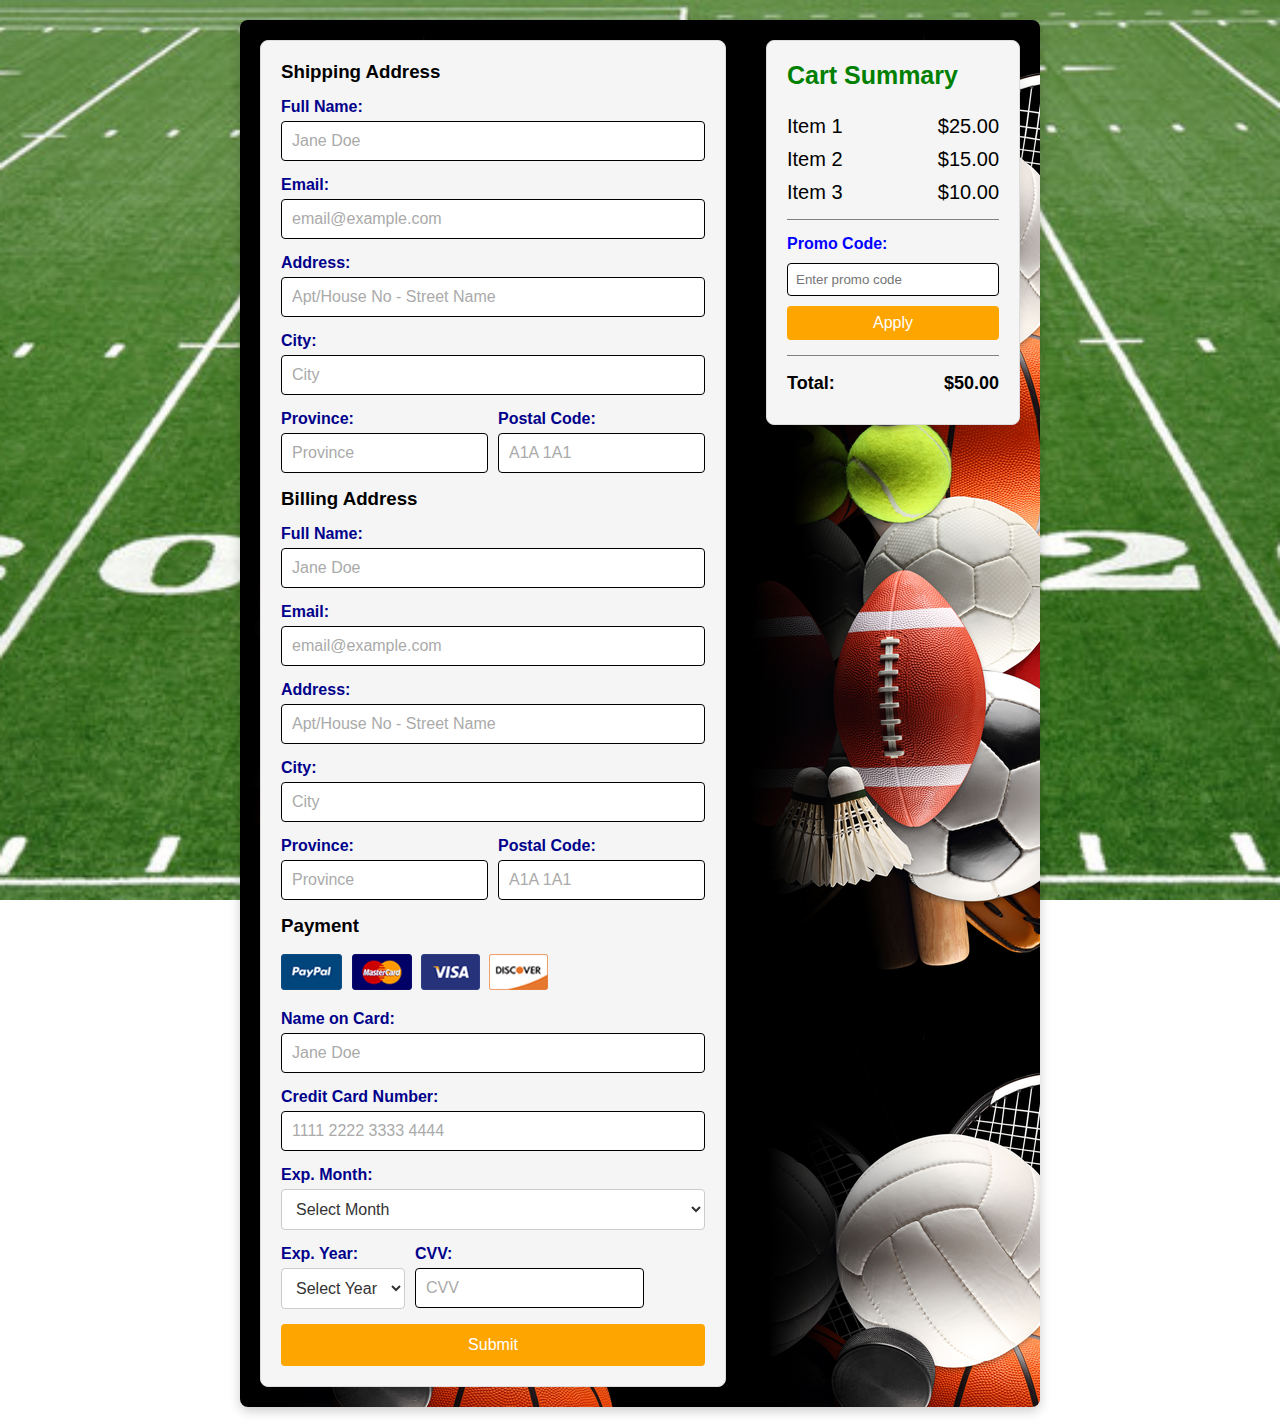
<file: payment/index.html>
<!---below gtml code is based on code inspired from this website 
https://codehalweb.com/responsive-payment-gateway-form-design-using-html-and-css/-->

<!DOCTYPE html>
<html lang="en">
<head>
    <meta charset="UTF-8">
    <meta name="viewport" content="width=device-width, initial-scale=1.0">
    <title>Payment Page</title>
    <link rel="stylesheet" href="style.css">
</head>
<body>
    <div class="container">
        <div class="content-wrapper">
            <form id="payment-form">
                <!-- Shipping Section -->
                <section class="shipping-section">
                    <h3>Shipping Address</h3>
                    <div class="input-box">
                        <label for="shipping-fullname">Full Name:</label>
                        <input type="text" id="shipping-fullname" placeholder="Jane Doe" required>
                    </div>
                    <div class="input-box">
                        <label for="shipping-email">Email:</label>
                        <input type="email" id="shipping-email" placeholder="email@example.com" required>
                    </div>
                    <div class="input-box">
                        <label for="shipping-address">Address:</label>
                        <input type="text" id="shipping-address" placeholder="Apt/House No - Street Name" required>
                    </div>
                    <div class="input-box">
                        <label for="shipping-city">City:</label>
                        <input type="text" id="shipping-city" placeholder="City" required>
                    </div>
                    <div class="input-flex">
                        <div class="input-box">
                            <label for="shipping-province">Province:</label>
                            <input type="text" id="shipping-province" placeholder="Province" required>
                        </div>
                        <div class="input-box">
                            <label for="shipping-postal">Postal Code:</label>
                            <input type="text" id="shipping-postal" placeholder="A1A 1A1" required>
                        </div>
                    </div>
                </section>
                <!-- Billing Section -->
                <section class="billing-section">
                    <h3>Billing Address</h3>
                    <div class="input-box">
                        <label for="billing-fullname">Full Name:</label>
                        <input type="text" id="billing-fullname" placeholder="Jane Doe" required>
                    </div>
                    <div class="input-box">
                        <label for="billing-email">Email:</label>
                        <input type="email" id="billing-email" placeholder="email@example.com" required>
                    </div>
                    <div class="input-box">
                        <label for="billing-address">Address:</label>
                        <input type="text" id="billing-address" placeholder="Apt/House No - Street Name" required>
                    </div>
                    <div class="input-box">
                        <label for="billing-city">City:</label>
                        <input type="text" id="billing-city" placeholder="City" required>
                    </div>
                    <div class="input-flex">
                        <div class="input-box">
                            <label for="billing-province">Province:</label>
                            <input type="text" id="billing-province" placeholder="Province" required>
                        </div>
                        <div class="input-box">
                            <label for="billing-postal">Postal Code:</label>
                            <input type="text" id="billing-postal" placeholder="A1A 1A1" required>
                        </div>
                    </div>
                </section>
                <!-- Payment Section -->
                <section class="payment-section">
                    <h3>Payment</h3>
                    <div class="input-box">
                        <img src="./imgcards.png" alt="payment options">
                    </div>
                    <div class="input-box">
                        <label for="cardname">Name on Card:</label>
                        <input type="text" id="cardname" placeholder="Jane Doe" required>
                    </div>
                    <div class="input-box">
                        <label for="cardnumber">Credit Card Number:</label>
                        <input type="text" id="cardnumber" placeholder="1111 2222 3333 4444" maxlength="19" required>
                    </div>
                    <div class="input-box">
                        <label for="expmonth">Exp. Month:</label>
                        <select id="expmonth" required>
                            <option value="" disabled selected>Select Month</option>
                            <option value="January">January</option>
                            <option value="February">February</option>
                            <option value="March">March</option>
                            <option value="April">April</option>
                            <option value="May">May</option>
                            <option value="June">June</option>
                            <option value="July">July</option>
                            <option value="August">August</option>
                            <option value="September">September</option>
                            <option value="October">October</option>
                            <option value="November">November</option>
                            <option value="December">December</option>
                        </select>
                    </div>
                    <div class="input-flex">
                        <div class="input-box">
                            <label for="expyear">Exp. Year:</label>
                            <select id="expyear" required>
                                <option value="" disabled selected>Select Year</option>
                                <option value="2024">2024</option>
                                <option value="2025">2025</option>
                                <option value="2026">2026</option>
                                <option value="2027">2027</option>
                                <option value="2028">2028</option>
                                <option value="2029">2029</option>
                                <option value="2030">2030</option>
                                <option value="2031">2030</option>
                                <option value="2032">2030</option>
                                <option value="2033">2030</option>
                            </select>
                        </div>
                        <div class="input-box">
                            <label for="cvv">CVV:</label>
                            <input type="number" id="cvv" placeholder="CVV" required>
                        </div>
                    </div>
                </section>
                <button type="submit" class="btn">Submit</button>
            </form>
            <!-- Cart Summary Section -->
            <aside class="cart-summary">
                <h3>Cart Summary</h3>
                <div class="cart-item">
                    <p>Item 1</p>
                    <p>$25.00</p>
                </div>
                <div class="cart-item">
                    <p>Item 2</p>
                    <p>$15.00</p>
                </div>
                <div class="cart-item">
                    <p>Item 3</p>
                    <p>$10.00</p>
                </div>
                <hr>
                <div class="promo-code">
                    <label for="promo-code">Promo Code:</label>
                    <input type="text" id="promo-code" placeholder="Enter promo code">
                    <button id="apply-promo" class="btn">Apply</button>
                </div>
                <hr>
                <div class="cart-total">
                    <p><strong>Total:</strong></p>
                    <p><strong>$50.00</strong></p>
                </div>
            </aside>
        </div>
    </div>

    <div class="dialog-overlay" id="dialog-overlay">
        <div class="dialog-box">
            <p id="dialog-message">Payment Successful!</p>
            <button onclick="goHome()">Home</button>
            <button id="retry-button" onclick="retry()">Try Again</button>
        </div>
    </div>

    <script src="script.js"></script>
</body>
</html>
</file>
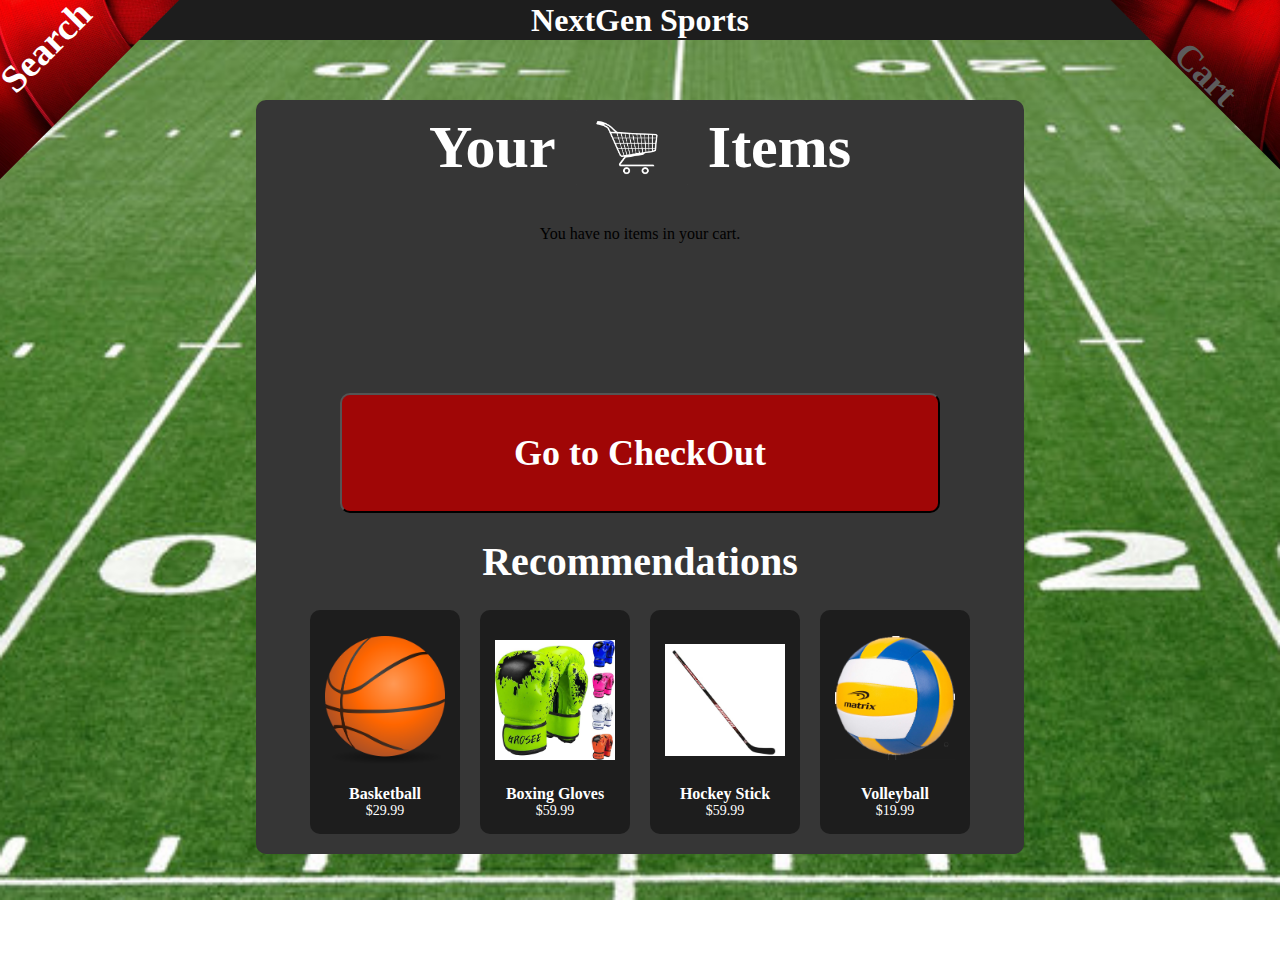
<file: pages/cart.html>
<!DOCTYPE html>
<html lang="en">
<head>
    <meta charset="UTF-8">
    <meta name="viewport" content="width=device-width, initial-scale=1.0">
    <meta name="description" content="Starter page for your web application">
    <title>Cart</title>
    <link rel="stylesheet" href="../css/frame.css">
    <link rel="stylesheet" href="../css/cart.css">
    <script defer src="../javascript/cart.js"></script>
</head>
<body>
    <div class="title-bar">
        <h1 onclick="window.location.href='home.html'" class="title-text">NextGen Sports</h1>
    </div>

    <!-- Square buttons rotated to look like diamonds -->
    <div class="diamond-container">
        <div id="top-left" class="square-button" onclick="go_search('')"></div>
        <div id="top-right-false" class="square-button"></div>
        <p class="amount-in-cart">0</p>
    </div>

    <div class="image-container">
        <div class="title-container">
            <p class="title_text">Your</p>
            <img src="../images/cart.png" alt="Shopping Cart" class="main-image">
            <p class="title_text">Items</p>
        </div>

        <!-- Cart items will be dynamically inserted here -->
        <div id="cart-items-container" class="button-container"></div>
        
        <!-- Total cost and Checkout -->
        <div id="total-container">
            <p id="total-cost" class="recommendations-text"></p>
            <button id="checkout-button" class="checkout-button" onclick="check_out()">Go to CheckOut</button>
        </div>

        <p id="recommendations-text" class="recommendations-text">Recommendations</p>

        <div class="recommended-section">
            <div class="item-display" onclick="handleItemClick(1)">
                <img 
                    src="../images/basketball.png" 
                    alt="basketball" 
                    class="product-image"
                >
                <div class="product-details">
                    <h4>Basketball</h4>
                    <p class="product-price">$29.99</p>
                </div>
            </div>
            <div class="item-display" onclick="handleItemClick(14)">
                <img 
                    src="../images/boxing_gloves.jpg" 
                    alt="golf bag" 
                    class="product-image"
                >
                <div class="product-details">
                    <h4>Boxing Gloves</h4>
                    <p class="product-price">$59.99</p>
                </div>
            </div>
            <div class="item-display" onclick="handleItemClick(3)">
                <img 
                    src="../images/hockey_stick.png" 
                    alt="hockey stick" 
                    class="product-image"
                >
                <div class="product-details">
                    <h4>Hockey Stick</h4>
                    <p class="product-price">$59.99</p>
                </div>
            </div>
            <div class="item-display" onclick="handleItemClick(5)">
                <img 
                    src="../images/volleyball.png" 
                    alt="volleyball" 
                    class="product-image"
                >
                <div class="product-details">
                    <h4>Volleyball</h4>
                    <p class="product-price">$19.99</p>
                </div>
            </div>
        </div>
        
        
        
    </div>
</body>
</html>
</file>
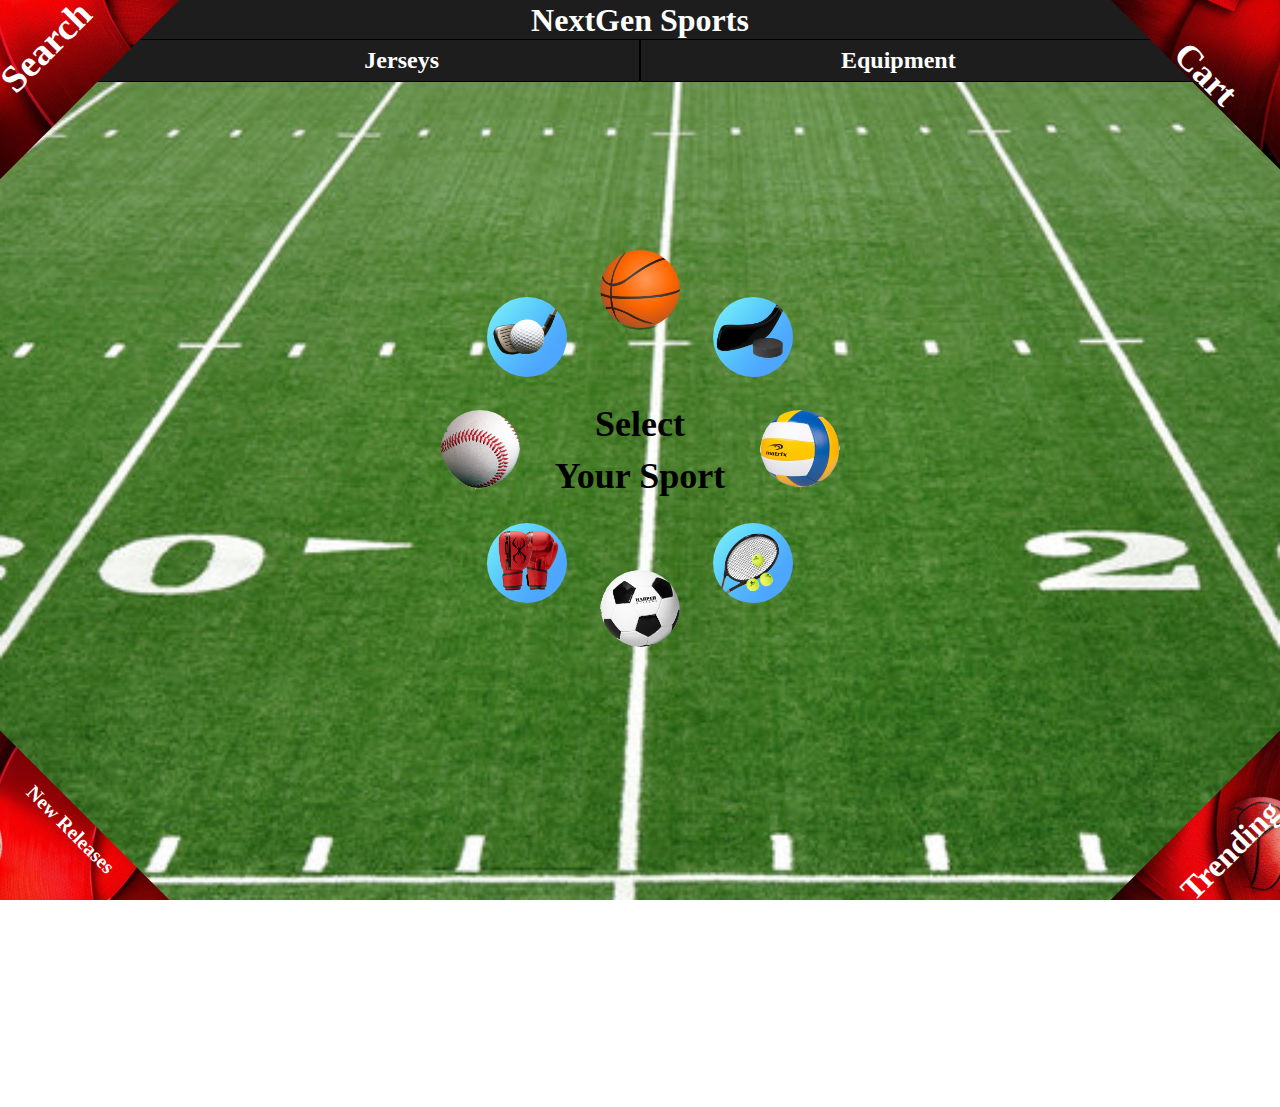
<file: pages/home.html>
<!DOCTYPE html>
<html lang="en">
<head>
    <meta charset="UTF-8">
    <meta name="viewport" content="width=device-width, initial-scale=1.0">
    <meta name="description" content="Starter page for your web application">
    <title>Home Page</title>
    <link rel="stylesheet" href="../css/frame.css">
    <link rel="stylesheet" href="../css/home.css">
    <script defer src="../javascript/home.js"></script>

</head>
<body>
    <div class="title-bar">
        <h1>NextGen Sports</h1>
    </div>

    <div class="second-title-bar">
        <button class="side-button left-button" onclick="go_search('jersey|true')">Jerseys</button>
        <button class="side-button right-button" onclick="go_search('equipment|true')">Equipment</button>
    </div>

    <!-- Square buttons rotated to look like diamonds -->
    <div class="diamond-container">
        <div id="top-left" class="square-button" onclick="go_search('')"></div>
        <div id="top-right" class="square-button" onclick="go_cart()"></div>
        <p class="amount-in-cart">0</p>
        <div id="bottom-left" class="square-button" onclick="go_search('release|today')"></div>
        <div id="bottom-right" class="square-button" onclick="go_search('')"></div>
    </div>

    <!-- Centered title text -->
    <div class="center-content">
        <h2>Select</h2>
        <h2>Your Sport</h2>
    </div>

    <!-- Icon circle container -->
    <div class="icon-circle">
        <div class="icon-button" onclick="go_search('sport|basketball')"><img src="../images/basketball.png" alt="Basketball"></div>
        <div class="icon-button" onclick="go_search('sport|hockey')"><img src="../images/hockey_image.png" alt="Hockey"></div>
        <div class="icon-button" onclick="go_search('sport|volleyball')"><img src="../images/volleyball.png" alt="Volleyball"></div>
        <div class="icon-button" onclick="go_search('sport|badminton')"><img src="../images/badminton.png" alt="Tennis"></div>
        <div class="icon-button" onclick="go_search('sport|soccer')"><img src="../images/soccer.png" alt="Soccer"></div>
        <div class="icon-button" onclick="go_search('sport|boxing')"><img src="../images/boxing.png" alt="Boxing"></div>
        <div class="icon-button" onclick="go_search('sport|baseball')"><img src="../images/baseball.png" alt="Baseball"></div>
        <div class="icon-button" onclick="go_search('sport|golf')"><img src="../images/golf.png" alt="Golf"></div>
    </div>

</body>
</html>
</file>
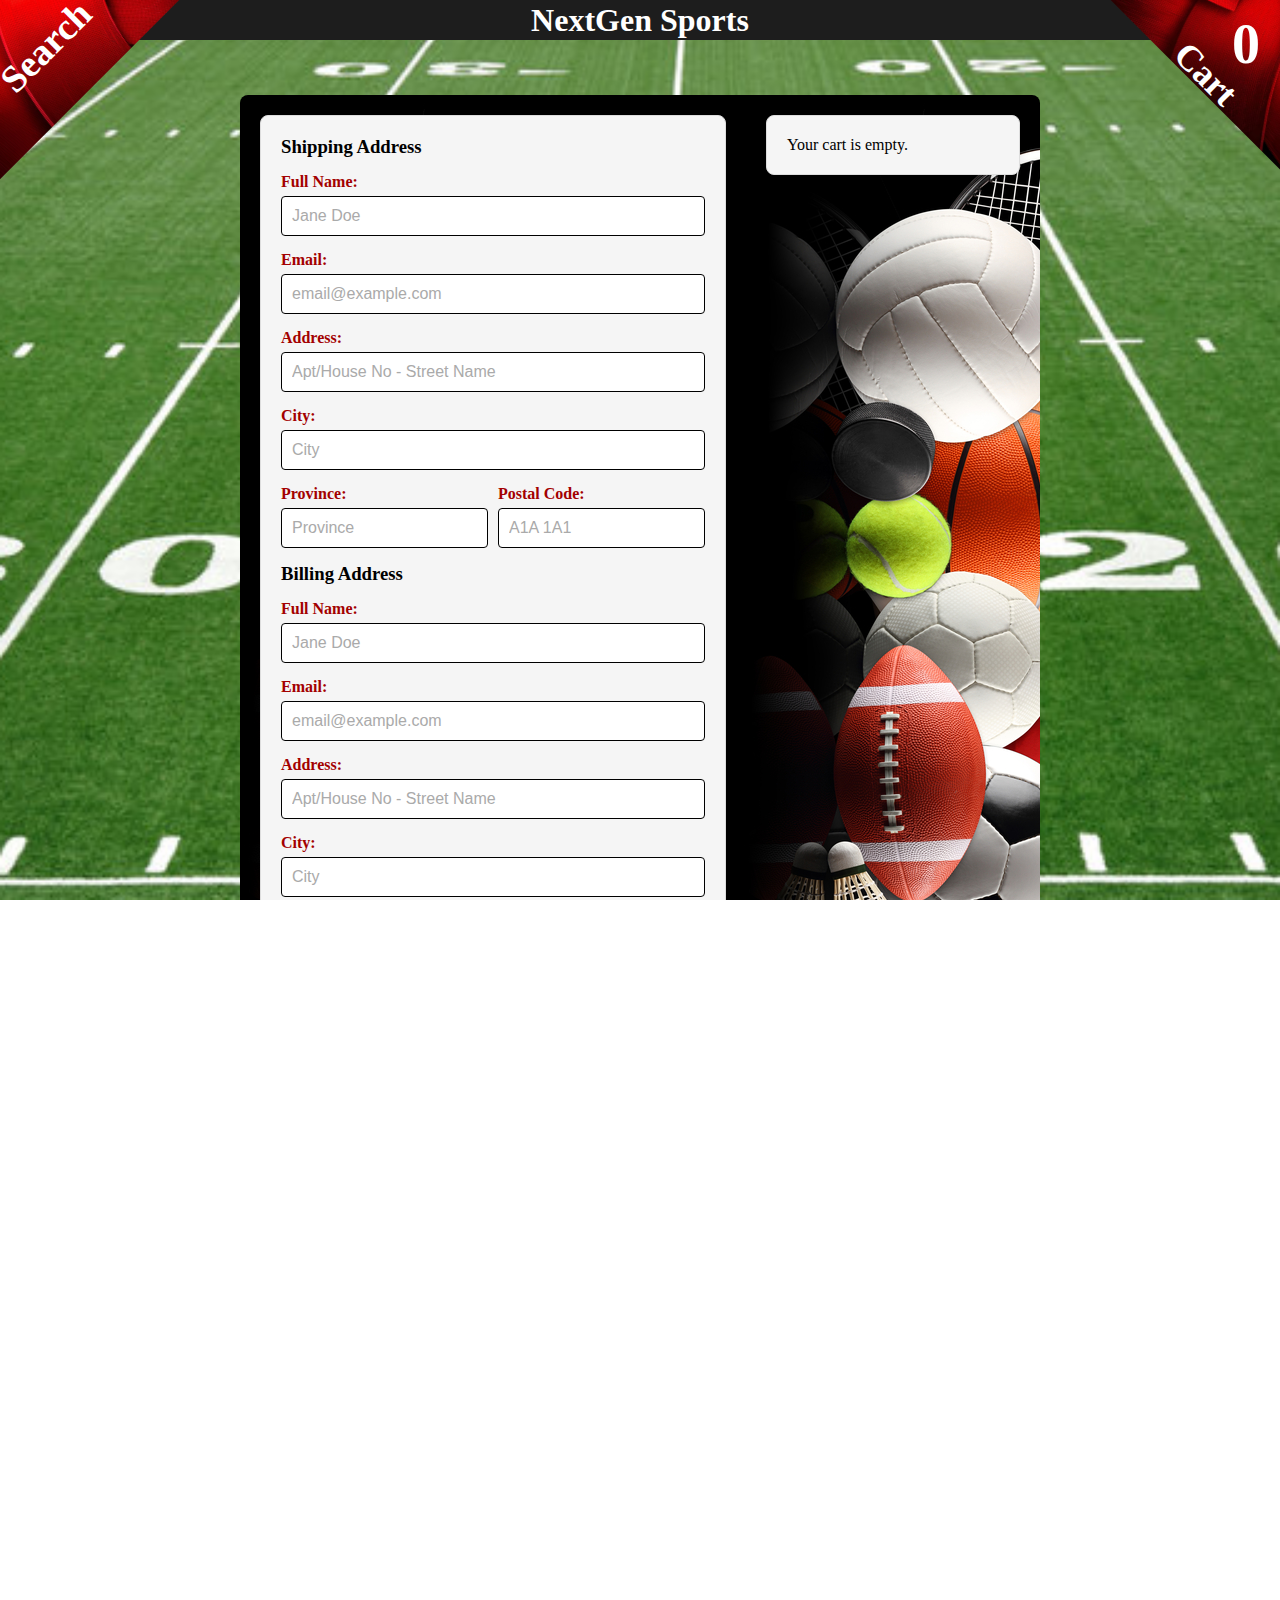
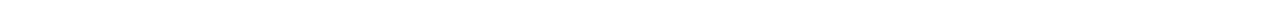
<file: pages/payment.html>
<!---below gtml code is based on code inspired from this website 
https://codehalweb.com/responsive-payment-gateway-form-design-using-html-and-css/-->

<!DOCTYPE html>
<html lang="en">
<head>
    <meta charset="UTF-8">
    <meta name="viewport" content="width=device-width, initial-scale=1.0">
    <title>Payment Page</title>
    <link rel="stylesheet" href="../css/payment.css">
    <link rel="stylesheet" href="../css/frame.css">
    <script defer src="../javascript/payment.js"></script>
    <script defer src="../javascript/paymentv2.js"></script>
</head>
<body>
    <!-- Title Bar -->
    <div class="title-bar">
        <h1 onclick="window.location.href='home.html'" class="title-text">NextGen Sports</h1>
    </div>

    <!-- Navigation (Square buttons rotated to look like diamonds) -->
    <div class="diamond-container">
        <div id="top-left" class="square-button" onclick="go_search('')"></div>
        <div id="top-right" class="square-button" onclick="go_cart()"></div>
        <p class="amount-in-cart">0</p>
    </div>

    <div class="container">
        <div class="content-wrapper">
            <form id="payment-form">
                <!-- Shipping Section -->
                <section class="shipping-section">
                    <h3>Shipping Address</h3>
                    <div class="input-box">
                        <label for="shipping-fullname">Full Name:</label>
                        <input type="text" id="shipping-fullname" placeholder="Jane Doe" required>
                    </div>
                    <div class="input-box">
                        <label for="shipping-email">Email:</label>
                        <input type="email" id="shipping-email" placeholder="email@example.com" required>
                    </div>
                    <div class="input-box">
                        <label for="shipping-address">Address:</label>
                        <input type="text" id="shipping-address" placeholder="Apt/House No - Street Name" required>
                    </div>
                    <div class="input-box">
                        <label for="shipping-city">City:</label>
                        <input type="text" id="shipping-city" placeholder="City" required>
                    </div>
                    <div class="input-flex">
                        <div class="input-box">
                            <label for="shipping-province">Province:</label>
                            <input type="text" id="shipping-province" placeholder="Province" required>
                        </div>
                        <div class="input-box">
                            <label for="shipping-postal">Postal Code:</label>
                            <input type="text" id="shipping-postal" placeholder="A1A 1A1" required>
                        </div>
                    </div>
                </section>
                <!-- Billing Section -->
                <section class="billing-section">
                    <h3>Billing Address</h3>
                    <div class="input-box">
                        <label for="billing-fullname">Full Name:</label>
                        <input type="text" id="billing-fullname" placeholder="Jane Doe" required>
                    </div>
                    <div class="input-box">
                        <label for="billing-email">Email:</label>
                        <input type="email" id="billing-email" placeholder="email@example.com" required>
                    </div>
                    <div class="input-box">
                        <label for="billing-address">Address:</label>
                        <input type="text" id="billing-address" placeholder="Apt/House No - Street Name" required>
                    </div>
                    <div class="input-box">
                        <label for="billing-city">City:</label>
                        <input type="text" id="billing-city" placeholder="City" required>
                    </div>
                    <div class="input-flex">
                        <div class="input-box">
                            <label for="billing-province">Province:</label>
                            <input type="text" id="billing-province" placeholder="Province" required>
                        </div>
                        <div class="input-box">
                            <label for="billing-postal">Postal Code:</label>
                            <input type="text" id="billing-postal" placeholder="A1A 1A1" required>
                        </div>
                    </div>
                </section>
                <!-- Payment Section -->
                <section class="payment-section">
                    <h3>Payment</h3>
                    <div class="input-box">
                        <img src="../images/imgcards.png" alt="payment options">
                    </div>
                    <div class="input-box">
                        <label for="cardname">Name on Card:</label>
                        <input type="text" id="cardname" placeholder="Jane Doe" required>
                    </div>
                    <div class="input-box">
                        <label for="cardnumber">Credit Card Number:</label>
                        <input type="text" id="cardnumber" placeholder="1111 2222 3333 4444" maxlength="19" required>
                    </div>
                    <div class="input-box">
                        <label for="expmonth">Exp. Month:</label>
                        <select id="expmonth" required>
                            <option value="" disabled selected>Select Month</option>
                            <option value="January">January</option>
                            <option value="February">February</option>
                            <option value="March">March</option>
                            <option value="April">April</option>
                            <option value="May">May</option>
                            <option value="June">June</option>
                            <option value="July">July</option>
                            <option value="August">August</option>
                            <option value="September">September</option>
                            <option value="October">October</option>
                            <option value="November">November</option>
                            <option value="December">December</option>
                        </select>
                    </div>
                    <div class="input-flex">
                        <div class="input-box">
                            <label for="expyear">Exp. Year:</label>
                            <select id="expyear" required>
                                <option value="" disabled selected>Select Year</option>
                                <option value="2024">2024</option>
                                <option value="2025">2025</option>
                                <option value="2026">2026</option>
                                <option value="2027">2027</option>
                                <option value="2028">2028</option>
                                <option value="2029">2029</option>
                                <option value="2030">2030</option>
                                <option value="2031">2031</option>
                                <option value="2032">2032</option>
                                <option value="2033">2033</option>
                            </select>
                        </div>
                        <div class="input-box">
                            <label for="cvv">CVV:</label>
                            <input type="number" id="cvv" placeholder="CVV" required>
                        </div>
                    </div>
                </section>
                <button type="submit" class="btn">Submit</button>
            </form>
            <!-- Cart Summary Section -->
            <aside class="cart-summary">
                <h3>Cart Summary</h3>
                <!-- Cart items will be dynamically inserted here -->
            </aside>
        </div>
    </div>

    <div class="dialog-overlay" id="dialog-overlay">
        <div class="dialog-box">
            <p id="dialog-message">Payment Successful!</p>
            <button onclick="goHome()">Home</button>
            <button id="retry-button" onclick="retry()">Try Again</button>
        </div>
    </div>
</body>
</html>
</file>
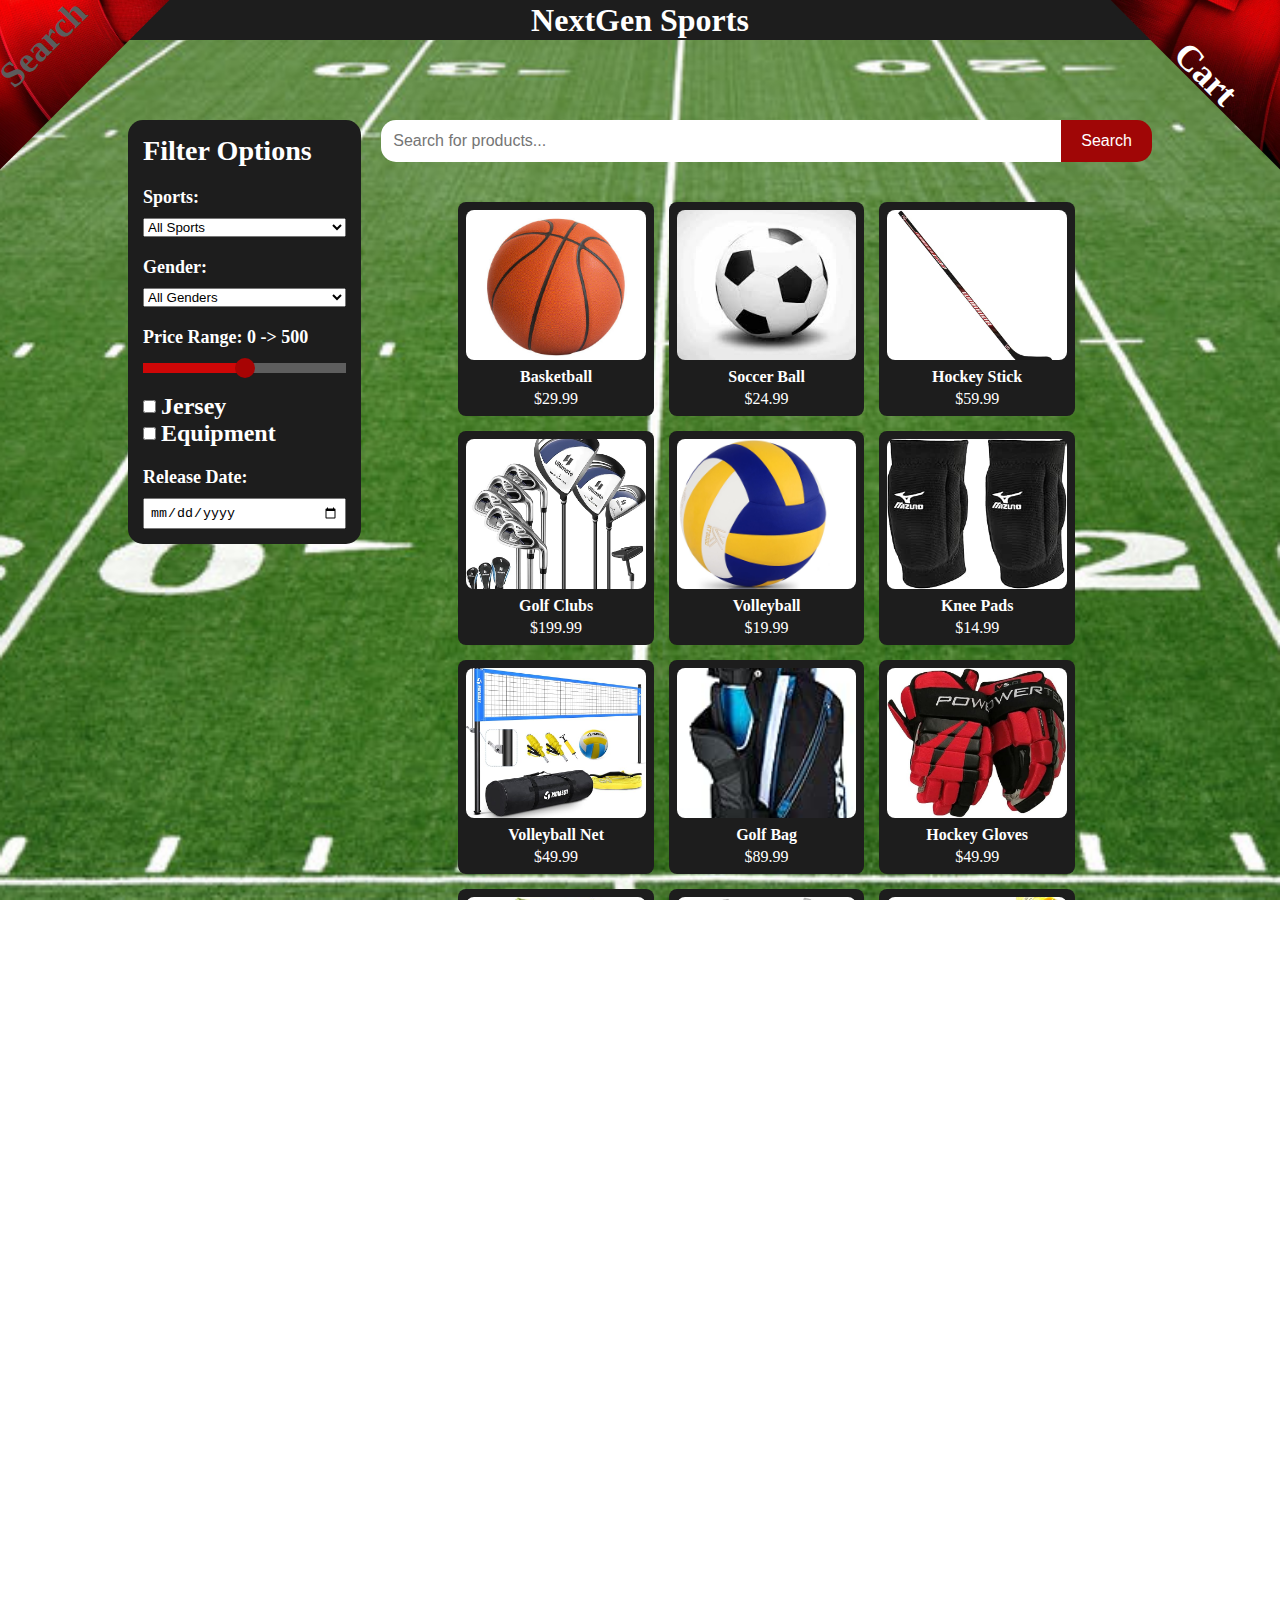
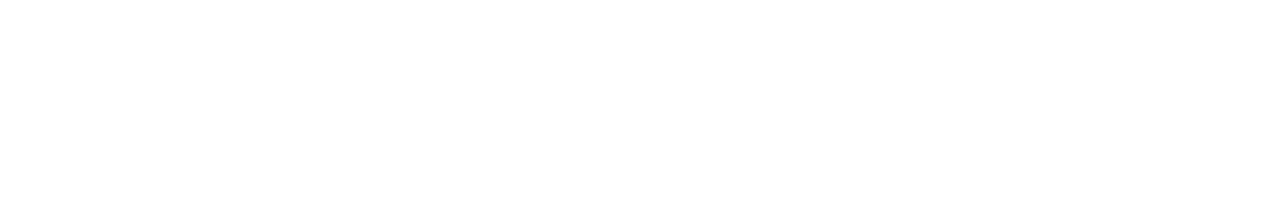
<file: pages/search.html>
<!DOCTYPE html>
<html lang="en">
<head>
    <meta charset="UTF-8">
    <meta name="viewport" content="width=device-width, initial-scale=1.0">
    <meta name="description" content="Starter page for your web application">
    <title>Search</title>
    <link rel="stylesheet" href="../css/frame.css">
    <link rel="stylesheet" href="../css/search.css">
    <link rel="stylesheet" href="../css/search_items.css">
    <script defer src="../javascript/search.js"></script>
    <script defer src="../javascript/data.js"></script>
</head>
<body>
    <div class="title-bar">
        <h1 onclick="window.location.href='home.html'" class="title-text">NextGen Sports</h1>
    </div>

    <!-- Square buttons rotated to look like diamonds -->
    <div id="top-left-false" class="square-button"></div>
    <div id="top-right" class="square-button" onclick="go_cart()"></div>
    <p class="amount-in-cart">0</p>

    <div class="content">
        <!-- Filter Section -->
        <div id="filter" class="filter-bar">
            <h3>Filter Options</h3>

            <!-- Sports Filter -->
            <div class="filter-item">
                <label for="sports-filter">Sports:</label>
                <select id="sports-filter" onchange="filterProducts()">
                    <option value="all">All Sports</option>
                    <option value="boxing">Boxing</option>
                    <option value="soccer">Soccer</option>
                    <option value="hockey">Ice Hockey</option>
                    <option value="basketball">Basketball</option>
                    <option value="tennis">Tennis</option>
                    <option value="baseball">Baseball</option>
                    <option value="golf">Golf</option>
                    <option value="volleyball">VolleyBall</option>
                </select>
            </div>

            <!-- Gender Filter -->
            <div class="filter-item">
                <label for="gender-filter">Gender:</label>
                <select id="gender-filter" onchange="filterProducts()">
                    <option value="all">All Genders</option>
                    <option value="male">Male</option>
                    <option value="female">Female</option>
                    <option value="unisex">Unisex</option>
                </select>
            </div>

            <!-- Price Range Filter -->
            <div class="filter-item">
                <label for="price-slider">Price Range: <span id="price-value">0 -> 500</span></label>
                <div class="price-slider-container">
                    <input type="range" id="price-slider" min="0" max="1000" value="500" step="10" oninput="updatePriceRange(this.value)">
                </div>
            </div>
            

            <!-- Checkbox Filters -->
            <ul>
                <li><input type="checkbox" id="filter1" onchange="filterProducts()"> <label for="filter1" class = "checkbox">Jersey</label></li>
                <li><input type="checkbox" id="filter2" onchange="filterProducts()"> <label for="filter2" class = "checkbox">Equipment</label></li>
            </ul>

            <!-- Release Date Filter -->
            <div class="filter-item">
                <label for="release-date">Release Date:</label>
                <div class="release-date-container">
                    <input type="date" id="release-date" onchange="filterProducts()">
                </div>
            </div>
        </div>
    
        <!-- Search and Results Section -->
        <div class="search-section">
            <div id="search-bar">
                <input type="text" placeholder="Search for products..." class="bar">
                <button type="button" class="search-btn" onclick="filterProducts()">Search</button>
            </div>
    
            <div id="results">
                <!-- Results will be dynamically loaded here -->
            </div>
        </div>
    </div>
</body>
</html>
</file>
<file: css/cart.css>
body {
    margin: 0;
    padding: 0;
    height: 100vh;
    overflow-y: auto;
}

.image-container {
    width: 60%;
    height: auto;
    margin: 100px auto;
    background-color: #363636;
    padding-bottom: 20px;
    border-radius: 10px;
    display: flex;
    flex-direction: column;
    justify-content: flex-start;
    align-items: center;

    position: relative;
}

.title-container {
    display: flex;
    flex-direction: row;
    justify-content: center; /* Ensure everything is centered horizontally */
    align-items: center;
    width: 100%;
    padding: 10px;
}

.title_text {
    font-size: 60px;
    font-weight: bold;
    color: #ffffff;
    margin: 0 10px; /* Reduce space between elements */
}

.main-image {
    max-width: 15%; /* Adjust image size */
    object-fit: contain;
    margin: 0 10px; /* Adjust space around the image */
}

.button-container {
    display: flex; /* Use flexbox for better control */
    flex-wrap: wrap; /* Allow items to wrap to the next row */
    justify-content: center; /* Center-align items horizontally */
    gap: 20px; /* Small gap between items to keep them close */
    margin-top: 20px; /* Space above the container */
    padding: 10px; /* Add some inner spacing */
}

.action-button-container {
    width: 150px;
    height: 250px;
    display: flex;
    flex-direction: column;
    align-items: center;
    background-color: #1d1d1d;
    border-radius: 8px;
    border: 10px solid #1d1d1d;
    color: #ffff

}

.button-image {
    width: 100%;
    height: 75%;
    object-fit: cover;
    cursor: pointer;
    transition: transform 0.3s;
}

.button-image:hover {
    transform: scale(1.05);
}

.button-group {
    display: flex;
    align-items: center;
    gap: 10px;
    margin-top: 10px;
}

.action-button {
    width: 36px;
    height: 36px;
    background: #a00606;
    color: #ffffff;
    border: none;
    border-radius: 5px;
    cursor: pointer;
    transition: transform 0.3s;
    font-size: 24px;
    font-weight: bold;
}

.action-button:hover{
    transform: scale(1.05);
}

.amount-display {
    font-size: 16px;
    font-weight: bold;
    color: #ffffff;
}

#total-container {
    text-align: center; /* Center-align the content */
    margin-top: 40px; /* Add larger padding on top */
    display: flex; /* Use flexbox to align items */
    flex-direction: column; /* Stack items vertically */
    justify-content: center; /* Center the items horizontally */
    align-items: center; /* Align the items in the center */
}

#total-cost {
    font-size: 40px; /* Increase the font size for the total cost */
    font-weight: bold; /* Make it bold for better visibility */
    color: #ffffff; /* Make sure the text is black or any color you prefer */
    margin-bottom: 20px; /* Add space below the total cost text */
}

.checkout-button {
    width: 300%; /* Make the button take up full width of its container */
    max-width: 600px; /* Set a max-width to prevent it from growing too large */
    height: 120px; /* Increase the height of the button */
    margin-top: 30px; /* Add space above the button */
    background-color: #a00606;
    border-radius: 10px;
    color: #fff;
    font-size: 36px; /* Make the text slightly larger */
    font-family: 'Georgia', serif;
    font-weight: bold;
    cursor: pointer;
    transition: transform 0.3s;
}

.checkout-button:hover {
    transform: scale(1.05); /* Slightly scale up on hover */
}

.no-items-message {
    text-align: center;
    color: #333;
    font-size: 24px;
    margin: 20px 0;
}

.total-text {
    font-size: 48px;
    font-weight: bold;
    margin-top: 40px;
    color: #ffffff;
    text-align: center;
}

/*Reccomendations*/
.recommendations-text {
    padding-top: 25px;
    padding-bottom: 25px;
    font-size: 40px;
    font-weight: bold;
    color: #fff;
}

/* Recommended Section Styling */
.recommended-section {
    display: flex;
    justify-content: space-around; /* Space items evenly */
    gap: 20px; /* Add spacing between items */
}

.item-display {
    display: flex;
    flex-direction: column; /* Stack image and details */
    align-items: center;
    text-align: center;
    background-color: #1d1d1d;
    color:#fff;
    border-radius: 10px;
    padding: 15px;
    width: 150px; /* Adjust based on your preference */
    cursor: pointer; /* Make it clear the element is clickable */
    transition: transform 0.3s ease, box-shadow 0.3s ease;
}

.item-display:hover {
    transform: scale(1.05); /* Slightly grow on hover */
    box-shadow: 0 4px 8px rgba(0, 0, 0, 0.2); /* Add a shadow effect */
}

.product-image {
    width: 100%; /* Ensure image fits inside container */
    height: 150px;
    object-fit: contain; /* Ensure the image fits nicely */
    margin-bottom: 10px;
}

.product-details h4 {
    margin: 0;
    font-size: 16px;
}

.product-details .product-price {
    font-size: 14px;
    color: #ffffff;
}
</file>
<file: css/home.css>
body, html {
    overflow: hidden; /* Prevent scrolling */
}

/* Centering the "Select Your Sport" text */
.center-content {
    display: flex;
    flex-direction: column; /* Stack elements vertically */
    justify-content: center;
    align-items: center;
    height: 100vh; /* Full viewport height */
    position: absolute; /* Keep this absolute to center it */
    top: 50%;
    left: 50%;
    transform: translate(-50%, -50%);
    z-index: 2; /* Higher than other elements */
    pointer-events: none; /* Disable mouse interaction for text */
}

/* Ensure the text itself is visible */
.center-content h2 {
    font-size: 36px;
    font-weight: bold;
    color: rgb(0, 0, 0);
    margin: 0; /* Remove default margins */
    pointer-events: auto; /* Re-enable mouse interaction for the text itself */
}

/* Add some spacing between the headings if desired */
.center-content h2 + h2 {
    margin-top: 10px; /* Adjust spacing as needed */
}

/* Icon circle container */
.icon-circle {
    position: absolute;
    top: 50%;
    left: 50%;
    transform: translate(-50%, -50%);
    width: 500px; /* Adjust size for the circle */
    height: 500px;
    display: flex;
    justify-content: center;
    align-items: center;
    z-index: 1; /* Ensure the circle container is beneath the icon buttons */
}

/* Each icon button */
.icon-button {
    width: 80px;
    height: 80px;
    border-radius: 50%;
    overflow: hidden;
    display: flex;
    justify-content: center;
    align-items: center;
    position: absolute; /* Ensure absolute positioning for circular layout */
    pointer-events: auto; /* Allows clicks on buttons */
    cursor: pointer;
    transition: transform 0.3s ease;
    z-index: 2; /* Ensure icon buttons are clickable */
}

/* Ensure images fill the icon buttons properly */
.icon-button img {
    width: 100%; /* Make the image fill the button */
    height: 100%; /* Ensure it scales to the size of the button */
    object-fit: cover; /* Ensure the image covers the button area without distortion */
}

/* Arrange buttons in a circular layout for 8 buttons */
.icon-button:nth-child(1) { top: 50%; left: 50%; transform: translate(-50%, -50%) translateY(-160px); } /* Top (0°) */
.icon-button:nth-child(2) { top: 50%; left: 50%; transform: translate(-50%, -50%) translate(113px, -113px); } /* Top Right (45°) */
.icon-button:nth-child(3) { top: 50%; left: 50%; transform: translate(-50%, -50%) translate(160px, 0); } /* Right (90°) */
.icon-button:nth-child(4) { top: 50%; left: 50%; transform: translate(-50%, -50%) translate(113px, 113px); } /* Bottom Right (135°) */
.icon-button:nth-child(5) { top: 50%; left: 50%; transform: translate(-50%, -50%) translate(0, 160px); } /* Bottom (180°) */
.icon-button:nth-child(6) { top: 50%; left: 50%; transform: translate(-50%, -50%) translate(-113px, 113px); } /* Bottom Left (225°) */
.icon-button:nth-child(7) { top: 50%; left: 50%; transform: translate(-50%, -50%) translate(-160px, 0); } /* Left (270°) */
.icon-button:nth-child(8) { top: 50%; left: 50%; transform: translate(-50%, -50%) translate(-113px, -113px); } /* Top Left (315°) */

/* Optional: Darken image when hovering */
.icon-button:hover img {
    filter: brightness(70%); /* Darken the image on hover */
}
</file>
<file: css/payment.css>
/* Body Styling */
body {
    display: flex;
    flex-direction: column;  /* Stack content vertically */
    justify-content: flex-start; /* Start the content at the top */
    align-items: center; /* Center the content horizontally */
    color: black;
    font-family: 'Copperplate Gothic', 'Georgia', serif;
    padding-top: 75px; /* Space at the top for the navbar */
    padding-bottom: 50px;
    margin: 0;  /* Remove default margin */
    min-height: 100vh; /* Allow content to extend beyond the viewport if needed */
    box-sizing: border-box; /* Include padding in height calculations */
}


/* Container Styling */
.container {
    width: 90%;
    max-width: 800px;
    background-image: url(../images/SportsBalls.jpg);
    padding: 20px;
    border-radius: 8px;
    margin: 20px 0;
    flex-grow: 1; /* Allow container to grow and take up space */
    height: auto; /* Allow it to adjust based on content */
    padding-bottom: 50px; /* For a little buffer if needed */

    
}

/* Ensure content within the container overflows and scrolls if needed */
.container > * {
    margin-bottom: 20px; /* Some space between elements inside */
}

/* Section Titles */
h3 {
    margin-bottom: 15px;
    color: black;
}

/* Input Box Styling */
.input-box {
    margin-bottom: 15px;
}

.input-box label {
    display: block;
    margin-bottom: 5px;
    font-weight: bold;
    color: rgb(163, 0, 0);
}

.input-box input[type="text"],
.input-box input[type="email"],
.input-box input[type="number"] {
    width: 100%;
    padding: 10px;
    border: 1px solid black;
    border-radius: 4px;
    font-size: 16px;
    color: #333;
}

.input-box input[type="text"]::placeholder,
.input-box input[type="email"]::placeholder,
.input-box input[type="number"]::placeholder {
    color: #aaa;
}

/* Flex styling for inline inputs */
.input-flex {
    display: flex;
    gap: 10px;
}

/* Button Styling */
.btn {
    width: 100%;
    padding: 12px;
    background: #a10000;
    color: white;
    border: none;
    border-radius: 4px;
    cursor: pointer;
    font-size: 16px;
    transition: background 0.3s ease;
}

.btn:hover {
    background: #790000;
}

/* Icon Styling */
.input-box i {
    font-size: 24px;
    margin-right: 8px;
    color: #555;
}

/* Dialog Overlay Styling */
.dialog-overlay {
    display: none; /* Initially hidden */
    position: fixed;
    top: 0;
    left: 0;
    width: 100%;
    height: 100%;
    background: rgba(0, 0, 0, 0.6);
    justify-content: center;
    align-items: center;
    z-index: 1000;
}

/* Dialog Box Styling */
.dialog-box {
    background: white;
    padding: 20px;
    border-radius: 8px;
    box-shadow: 0 4px 12px rgba(0, 0, 0, 0.3);
    text-align: center;
    max-width: 300px;
    width: 90%;
}

.dialog-box p {
    margin-bottom: 20px;
    font-size: 18px;
    font-weight: bold;
    color: black;
}

.dialog-box button {
    margin: 10px;
    padding: 10px 20px;
    border: none;
    border-radius: 4px;
    background: rgb(163, 0, 0);
    color: white;
    font-size: 16px;
    cursor: pointer;
    transition: background 0.3s ease;
}

.dialog-box button:hover {
    background: #790000;
}

/* Cart Summary */
/* Container Flexbox Setup */
.content-wrapper {
    display: flex;
    gap: 40px;
    align-items: flex-start;
}

/* Form Section Styling */
form {
    flex: 2;
    background: whitesmoke; /* Slightly lighter background color */
    padding: 20px;
    border-radius: 8px;
    box-shadow: 0 4px 12px rgba(0, 0, 0, 0.1); /* Add shadow */
    border: 1px solid #ddd; /* Optional border */
}

/* Cart Summary Styling */
.cart-summary {
    flex: 1; /* Smaller width than the form */
    width: 350px;
    background: whitesmoke;
    padding: 20px;
    border-radius: 8px;
    box-shadow: 0 4px 12px rgba(0, 0, 0, 0.1);
    border: 1px solid #ddd; /* Optional border for clarity */
}

.cart-summary h3 {
    margin-bottom: 25px;
    font-size: 25px;
    color: rgb(163, 0, 0);
}

.cart-item, .cart-total {
    display: flex;
    justify-content: space-between;
    margin-bottom: 10px;
}

.cart-item p, .cart-total p {
    margin: 0;
    font-size: 20px;
}

.cart-total p strong {
    color: black;
    font-size: 18px;
}

hr {
    border: none;
    border-top: 1px solid grey;
    margin: 15px 0;
}

select {
    width: 100%;
    padding: 10px;
    font-size: 16px;
    border: 1px solid #ccc;
    border-radius: 4px;
    background-color: #fff;
    color: #333;
}

select:focus {
    border-color: #3f2b96; /* Highlight border color on focus */
    outline: none;
}

/* Promo Code Styling */
.promo-code {
    display: flex;
    flex-direction: column; /* Stack items vertically */
    gap: 10px; /* Space between elements */
    margin-top: 20px; /* Add some space above the promo code section */
}

.promo-code label {
    font-weight: bold;
    color: rgb(163, 0, 0);
    font-size: 16px;
}

.promo-code input[type="text"] {
    width: 100%;
    padding: 10px;
    border: 1px solid black;
    border-radius: 4px;
    font-size: 16px;
    color: #333;
}

.promo-code input[type="text"]::placeholder {
    color: #aaa;
}

.promo-code button {
    padding: 12px;
    background: #a10000; /* Match the button style */
    color: white;
    border: none;
    border-radius: 4px;
    cursor: pointer;
    font-size: 16px;
    transition: background 0.3s ease;
    width: 100%; /* Make the button match the width of the input */
}

.promo-code button:hover {
    background: #790000; /* Consistent hover effect */
}

.promo-code p {
    font-size: 14px;
    color: red;
    margin-top: 5px;
}
</file>
<file: css/search.css>
/* Body Styling */
body {
    margin: 0;
    font-family: 'Copperplate Gothic', 'Georgia', serif;
    display: flex;
    justify-content: center; /* Center the content horizontally */
    align-items: center; /* Center the content vertically */
    height: 100vh; /* Full viewport height */
    padding: 0;
    overflow-y: auto; /* Enable vertical scrolling */
}

/* Content container */
.content {
    display: flex;
    justify-content: center; /* Center horizontally */
    align-items: flex-start; /* Align items to the top */
    width: 80%;
    gap: 20px; /* Space between filter and search bar */
    height: calc(100vh - 40px);
    margin-top: 200px; 
}

/* Filter Bar Styling */
.filter-bar {
    font-size: 24px;
    display: flex;
    flex-direction: column;
    gap: 20px; /* Space between filter items */
    width: 300px; /* Fixed width for the filter bar */
    background-color: #1d1d1d;
    color:#ffffff;
    padding: 15px;
    border-radius: 15px;
    overflow: visible; /* Ensure all content is visible */
    height: auto; /* Let the height adjust based on the content */
}


/* Individual Filter Item */
.filter-item {
    display: flex;
    flex-direction: column;  /* Stack label and input vertically */
    gap: 10px; /* Space between label and input */
}

/* Label styling */
.filter-item label {
    font-weight: bold;
    font-size: 18px;
}

.checkbox {
    font-weight: bold;
}

/* Price Slider Container */
.price-slider-container {
    display: flex;
    flex-direction: column;
    align-items: center;
}

/* Style for the slider */
#price-slider {
    width: 100%;
    margin-top: 5px;
    -webkit-appearance: none; 
    -moz-appearance: none;    
    appearance: none;
    height: 10px; /* Ensure the height of the track is consistent with the thumb */
    background: #ddd; /* Default track color */
    border-radius: 5px; /* Optional for rounded track */
}

/* Style for the slider thumb (dot) */
#price-slider::-webkit-slider-thumb {
    -webkit-appearance: none;
    appearance: none;
    width: 20px;              
    height: 20px;            
    border-radius: 50%;       
    background: #a70404;  
    cursor: pointer;     
    margin-top: -5px; /* Adjust thumb position to align with track */
}

/* Style for the slider track */
#price-slider::-webkit-slider-runnable-track {
    background: #464646;
    height: 10px;   
}

/* Color the portion of the track where the thumb is */
#price-slider::-webkit-slider-runnable-track {
    background: linear-gradient(to right, #ce0707 0%, #ce0707 var(--slider-value, 50%), #5e5e5e var(--slider-value, 50%), #5e5e5e 100%);
}

/* Update the background as the slider value changes */
#price-slider:active::-webkit-slider-runnable-track {
    background: linear-gradient(to right, #ce0707 0%, #ce0707 var(--slider-value, 50%), #5e5e5e var(--slider-value, 50%), #5e5e5e 100%);
}






/* Release Date Styling */
.release-date-container {
    display: flex;
    flex-direction: column;
    align-items: center;
}

#release-date {
    width: 100%;
    padding: 5px;
}

/* Search Section Styling */
.search-section {
    display: flex;
    flex-direction: column; /* Stack results under the search bar */
    align-items: center;
    width: 100%;
    max-width: 800px;
}
/* Search Bar Styling */
#search-bar {
    display: flex;
    justify-content: center; /* Center the search bar */
    align-items: center; /* Ensure the input and button are aligned */
    margin-bottom: 20px;
    border-radius: 15px; /* Rounded corners */
    overflow: hidden; /* Ensures inner elements respect rounded corners */
    width: 100%;
    max-width: 800px; /* Optional: Limit width for readability */
}

/* Search Bar Input and Button */
.bar {
    flex: 1; /* Allow input to take available space */
    padding: 12px; /* Increase padding for better height */
    border: none;
    font-size: 16px; /* Adjust font size */
    border-radius: 3px 0 0 3px; /* Rounded left corners */
}

.search-btn {
    padding: 12px 20px; /* Increase padding for better height */
    border: none;
    border-radius: 0 3px 3px 0; /* Rounded right corners */
    background-color: #a00606;
    color: white;
    cursor: pointer;
    font-size: 16px; /* Adjust font size */
}


/* Optional: Add hover effect for the search button */
.search-btn:hover {
    background-color: #8b1111;
}

/* Remove bullets from checkbox list */
ul {
    list-style-type: none; /* Removes default bullets */
    padding-left: 0; /* Removes any left padding */
}

/* Style for each checkbox list item */
li {
    display: flex;
    align-items: center; /* Align checkbox and label horizontally */
    gap: 5px; /* Space between checkbox and label */
}
</file>
<file: css/search_items.css>
/* Results Container Styling */
#results {
    display: grid;
    grid-template-columns: repeat(auto-fill, minmax(150px, 1fr)); /* Smaller columns */
    gap: 15px; /* Reduce gap between items */
    margin: 20px auto;
    width: 80%; /* Reduce overall container width */
    max-width: 800px;
}

/* Product Item Styling */
.product-item {
    display: flex;
    flex-direction: column;
    align-items: center;
    text-align: center;
    background-color: #1d1d1d;
    color:#ffffff;
    border-radius: 8px; /* Slightly smaller border radius */
    padding: 8px; /* Reduce padding */
    cursor: pointer;
    transition: transform 0.3s ease;
}

.product-item:hover {
    transform: scale(1.05); /* Slight zoom effect on hover */
}

/* Product Image Styling */
.product-item img {
    width: 100%;
    height: 150px; /* Reduce image height */
    object-fit: cover; /* Maintain aspect ratio */
    border-radius: 8px; /* Match container's rounded corners */
}

/* Product Name and Cost Styling */
.product-item h4 {
    font-size: 16px; /* Smaller font size for name */
    margin-top: 8px; /* Reduce margin */
    margin-bottom: 4px;
}

.product-price{
    font-size: 16px; /* Smaller font size for price */
    font-weight: bold;
    color: #ffffff;
    margin-bottom: 8px; /* Add space before button */
}

/* Button Styling */
.product-item button {
    padding: 4px 8px; /* Smaller padding for compact button */
    font-size: 12px; /* Smaller text */
    border: 1px solid #ddd;
    border-radius: 5px;
    background-color: #f0f0f0;
    color: #333;
    cursor: pointer;
    transition: background-color 0.3s ease;
}

.product-item button:hover {
    background-color: #e0e0e0; /* Slightly darker on hover */
}
</file>
<file: payment/style.css>
/* Basic reset */
* {
    margin: 0;
    padding: 0;
    box-sizing: border-box;
    font-family: Arial, sans-serif;
}

/* Body Styling */
body {
    display: flex;
    justify-content: center;
    align-items: center;
    min-height: 100vh;
    background: url('./home_background.jpg') no-repeat center center fixed;
    background-size: cover;
    color: black  ;
}

/* Container Styling */
.container {
    width: 90%;
    max-width: 800px;
    background-image: url(./SportsBalls.jpg);
    padding: 20px;
    border-radius: 8px;
    box-shadow: 0 4px 12px rgba(0, 0, 0, 0.2);
    margin: 20px;
}

/* Section Titles */
h3 {
    margin-bottom: 15px;
    color: black;
}

/* Input Box Styling */
.input-box {
    margin-bottom: 15px;
}

.input-box label {
    display: block;
    margin-bottom: 5px;
    font-weight: bold;
    color: darkblue;
}

.input-box input[type="text"],
.input-box input[type="email"],
.input-box input[type="number"] {
    width: 100%;
    padding: 10px;
    border: 1px solid black;
    border-radius: 4px;
    font-size: 16px;
    color: #333;
}

.input-box input[type="text"]::placeholder,
.input-box input[type="email"]::placeholder,
.input-box input[type="number"]::placeholder {
    color: #aaa;
}

/* Flex styling for inline inputs */
.input-flex {
    display: flex;
    gap: 10px;
}

/* Button Styling */
.btn {
    width: 100%;
    padding: 12px;
    background: orange;
    color: white;
    border: none;
    border-radius: 4px;
    cursor: pointer;
    font-size: 16px;
    transition: background 0.3s ease;
}

.btn:hover {
    background: green;
}

/* Icon Styling */
.input-box i {
    font-size: 24px;
    margin-right: 8px;
    color: #555;
}

/* Dialog Overlay Styling */
.dialog-overlay {
    display: none; /* Initially hidden */
    position: fixed;
    top: 0;
    left: 0;
    width: 100%;
    height: 100%;
    background: rgba(0, 0, 0, 0.6);
    justify-content: center;
    align-items: center;
    z-index: 1000;
}

/* Dialog Box Styling */
.dialog-box {
    background: white;
    padding: 20px;
    border-radius: 8px;
    box-shadow: 0 4px 12px rgba(0, 0, 0, 0.3);
    text-align: center;
    max-width: 300px;
    width: 90%;
}

.dialog-box p {
    margin-bottom: 20px;
    font-size: 18px;
    font-weight: bold;
    color: black;
}

.dialog-box button {
    margin: 10px;
    padding: 10px 20px;
    border: none;
    border-radius: 4px;
    background: blue;
    color: white;
    font-size: 16px;
    cursor: pointer;
    transition: background 0.3s ease;
}

.dialog-box button:hover {
    background: green;
}


/*Cart Summary*/
/* Container Flexbox Setup */
.content-wrapper {
    display: flex;
    gap: 40px;
    align-items: flex-start;
}

/* Form Section Styling */
form {
    flex: 2;
    background: whitesmoke; /* Slightly lighter background color */
    padding: 20px;
    border-radius: 8px;
    box-shadow: 0 4px 12px rgba(0, 0, 0, 0.1); /* Add shadow */
    border: 1px solid #ddd; /* Optional border */
}


/* Cart Summary Styling */
.cart-summary {
    flex: 1; /* Smaller width than the form */
    width: 350px;
    background: whitesmoke;
    padding: 20px;
    border-radius: 8px;
    box-shadow: 0 4px 12px rgba(0, 0, 0, 0.1);
    border: 1px solid #ddd; /* Optional border for clarity */
}

.cart-summary h3 {
    margin-bottom: 25px;
    font-size: 25px;
    color: green;
}

.cart-item, .cart-total {
    display: flex;
    justify-content: space-between;
    margin-bottom: 10px;
}

.cart-item p, .cart-total p {
    margin: 0;
    font-size: 20px;
}

.cart-total p strong {
    color: black;
    font-size: 18px;
}

hr {
    border: none;
    border-top: 1px solid grey;
    margin: 15px 0;
}

select {
    width: 100%;
    padding: 10px;
    font-size: 16px;
    border: 1px solid #ccc;
    border-radius: 4px;
    background-color: #fff;
    color: #333;
}

select:focus {
    border-color: #3f2b96; /* Highlight border color on focus */
    outline: none;
}



.promo-code {
    margin: 15px 0;
}

.promo-code label {
    display: block;
    margin-bottom: 10px;
    font-weight: bold;
    color: blue;
}

.promo-code input {
    width: 100%;
    padding: 8px;
    margin-bottom: 10px;
    border: 1px solid black;
    border-radius: 4px;
}

.promo-code button {
    padding: 8px 15px;
    background: orange;
    color: white;
    border: none;
    border-radius: 4px;
    cursor: pointer;
    transition: background 0.3s ease;
    width: 100%;
}

.promo-code button:hover {
    background: green;
}
</file>
<file: css/frame.css>
/* Basic reset for margin and padding */
* {
    margin: 0;
    padding: 0;
    box-sizing: border-box;
}

body, html {
    height: 100%;
    font-family: 'Copperplate Gothic', 'Georgia', serif; 
    position: relative;
    overflow-x: hidden; /* Prevent scrolling */
    background-image: url('../images/home_background.jpg'); 
    background-size: cover; 
    background-position: center; 
    background-repeat: no-repeat; 
}

/* Style the main content */
main {
    text-align: center;
    z-index: 1;
    position: relative;
    margin: 0 auto;
}

/* Ensure the buttons remain above the title bar */
.square-button {
    position: absolute;
    width: 275px; /* Set width */
    height: 275px; /* Set height */
    background-image: url('../images/red_button.jpg'); 
    background-size: cover; 
    background-position: center; 
    cursor: pointer;
    transition: transform 0.3s ease; 
    z-index: 2; /* Ensure it is above the title bar */
    display: flex; /* Enables flexbox for centering text */
    justify-content: center; /* Center text horizontally */
    align-items: center; /* Center text vertically */
    color: white; 
    font-size: 18px; 
    transform: rotate(45deg); 
}

/* Hover effect for buttons */
.square-button:hover {
    transform: scale(1.05) rotate(45deg); 
}

/* Positioning the squares as diamonds in the corners */
#top-left,#top-left-false {
    top: -150px; 
    left: -150px; 
}

#top-right,#top-right-false {
    top: -150px; 
    right: -150px; 
}

#bottom-left {
    bottom: -150px; 
    left: -150px; 
}

#bottom-right {
    bottom: -150px; 
    right: -150px; 
}

/* Specific text for each button */
#top-left::after {
    content: 'Search';
    font-size: 36px;
    font-weight: bold;
    top: 50%; /* Center vertically */
    left: 50%; /* Center horizontally */
    transform: translate(75%, 00%) rotate(-90deg);
}

#top-right::after {
    content: 'Cart';
    font-size: 36px;
    font-weight: bold;
    top: 50%; /* Center vertically */
    left: 50%; /* Center horizontally */
    transform: translate(0%, 290%) rotate(0deg);
}

#bottom-left::after {
    content: 'New Releases';
    align-items: center; 
    justify-content: center; 
    font-size: 20px;
    font-weight: bold;
    top: 50%; /* Center vertically */
    left: 50%; /* Center horizontally */
    transform: translate(0%, -510%) rotate(0deg);
}

#bottom-right::after {
    content: 'Trending';
    font-size: 32px;
    font-weight: bold;
    top: 50%; /* Center vertically */
    left: 50%; /* Center horizontally */
    transform: translate(-70%, 00%) rotate(-90deg);
}

/* BAR */

/* Title bar styling */
.title-bar {
    position: absolute; /* Position it at the top */
    top: 0; 
    left: 0; 
    width: 100%; /* Full width */
    height: 40px; /* Height of the bar */
    background-color: #1d1d1d;
    background-position: center; 
    color: white; 
    display: flex; 
    align-items: center; 
    justify-content: center; 
    z-index: 1; /* Behind the buttons */
}

/* Style for the second title bar */
.second-title-bar {
    display: flex; 
    justify-content: space-between; /* Space between buttons */
    align-items: center; 
    width: 100%; /* Full width */
    height: 40px; /* Height of the bar */
    background-color: rgba(50, 50, 50, 0.8); 
    padding: 0; 
    position: absolute; /* Positioning it below the first title bar */
    top: 40px; 
    z-index: 1; /* Ensure it's above the background */
}

.title-text {
    display: inline-block; /* Ensures it behaves like a button but only for the text */
    color: #ffffff; /* Text color */
    cursor: pointer;
    font-size: 2rem;
    transition: transform 0.3s ease, color 0.3s ease;
}

.title-text:hover {
    transform: scale(1.1); /* Enlarges only the text */

}

/* Style for the buttons */
.side-button {
    background-color: #1d1d1d; 
    color: white; 
    border: none; 
    padding: 7px 200px; 
    font-family: 'Copperplate Gothic', 'Georgia', serif; 
    font-size: 24px; 
    font-weight: bold;
    cursor: pointer; /* Change cursor on hover */
    transition: background-color 0.3s ease; 
    width: 50%; /* Set width to 50% to fill half of the bar */
}

/* Align buttons */
.left-button {
    border-radius: 0 0 0 20px; 
    border: 1px solid #000000;
    text-align: right; 
}

.right-button {
    border-radius: 0 0 20px 0; 
    border: 1px solid #000000;
    text-align: left;
}

/* Button hover effect */
.side-button:hover {
    background-color: #2b2b2b; 
}

/*FALSE AREAS*/

/* Specific text for #top-left-false */
#top-left-false::after {
    content: 'Search';
    font-size: 36px;
    font-weight: bold;
    top: 50%; /* Center vertically */
    left: 50%; /* Center horizontally */
    transform: translate(75%, 0%) rotate(-90deg);
    color: rgb(92, 92, 92); /* Default color for #top-left-false text */
}


/* Title text behavior for hover */
.title-text:hover {
    transform: scale(1.1); /* Enlarges only the text */
    color: gray; /* Change text color to gray on hover */
}

/* Reset the hover effect on square button for #top-left-false */
.square-button#top-left-false:hover {
    transform: rotate(45deg); /* No scaling effect */
    background-image: url('../images/red_button.jpg'); /* Keep the original background */
}

/* Modify button text color for #top-left-false */
#top-left-false .title-text {
    color: gray; /* Change text color to gray */
}

/* Specific text for #top-left-false */
#top-right-false::after {
    content: 'Cart';
    font-size: 36px;
    font-weight: bold;
    top: 50%; /* Center vertically */
    left: 50%; /* Center horizontally */
    transform: translate(0%, 290%) rotate(0deg);
    color: rgb(92, 92, 92); /* Default color for #top-left-false text */
}

/* Reset the hover effect on square button for #top-left-false */
.square-button#top-right-false:hover {
    transform: rotate(45deg); /* No scaling effect */
    background-image: url('../images/red_button.jpg'); /* Keep the original background */
}

/* Modify button text color for #top-left-false */
#top-left-right .title-text {
    color: gray; /* Change text color to gray */
}

.amount-in-cart {
    position: absolute; /* Position relative to the viewport */
    top: 12px; /* Distance from the top of the screen */
    right: 20px; /* Distance from the left of the screen */
    font-size: 3.5em; /* Adjust font size as needed */
    color: #ffffff; /* Choose a standout color */
    font-weight: bold; /* Make the text bold */
    text-align: center; /* Center the text within the element */
    z-index: 1000; /* Ensure it stays above other elements */
    pointer-events: none;
}
</file>
